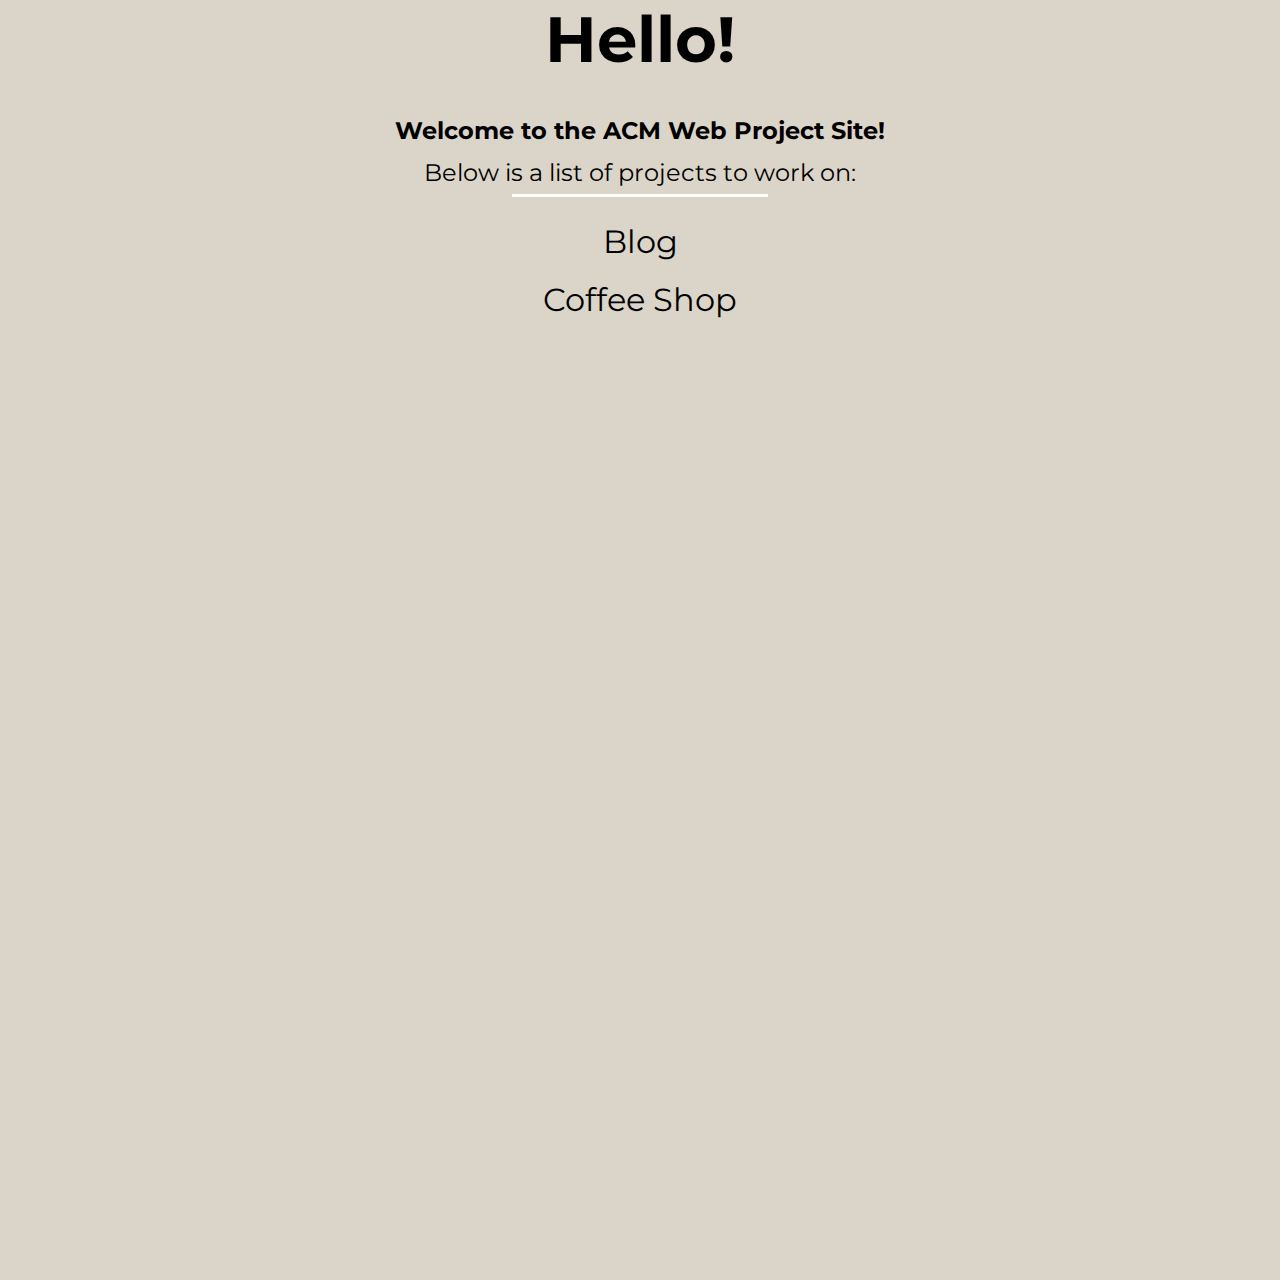
<file: index.html>
<!DOCTYPE html>
<html lang="en">
  <head>
    <meta charset="UTF-8" />
    <meta name="viewport" content="width=device-width, initial-scale=1.0" />
    <link rel="stylesheet" href="./home-page-resources/styles.css" />
    <title>Home Page</title>
  </head>
  <body>
    <div class="site-container">
      <div class="welcome">
        <h1>Hello!</h1>
        <h2>Welcome to the ACM Web Project Site!</h2>
        <p>Below is a list of projects to work on:</p>
        <div class="line"></div>
        <a class="underline-hover" href="./blog-site/index.html">Blog</a>
        <br />
        <br />
        <a class="underline-hover" href="./coffee-shop/restaurantindex.html"
          >Coffee Shop</a
        >
      </div>
    </div>
  </body>
</html>
</file>
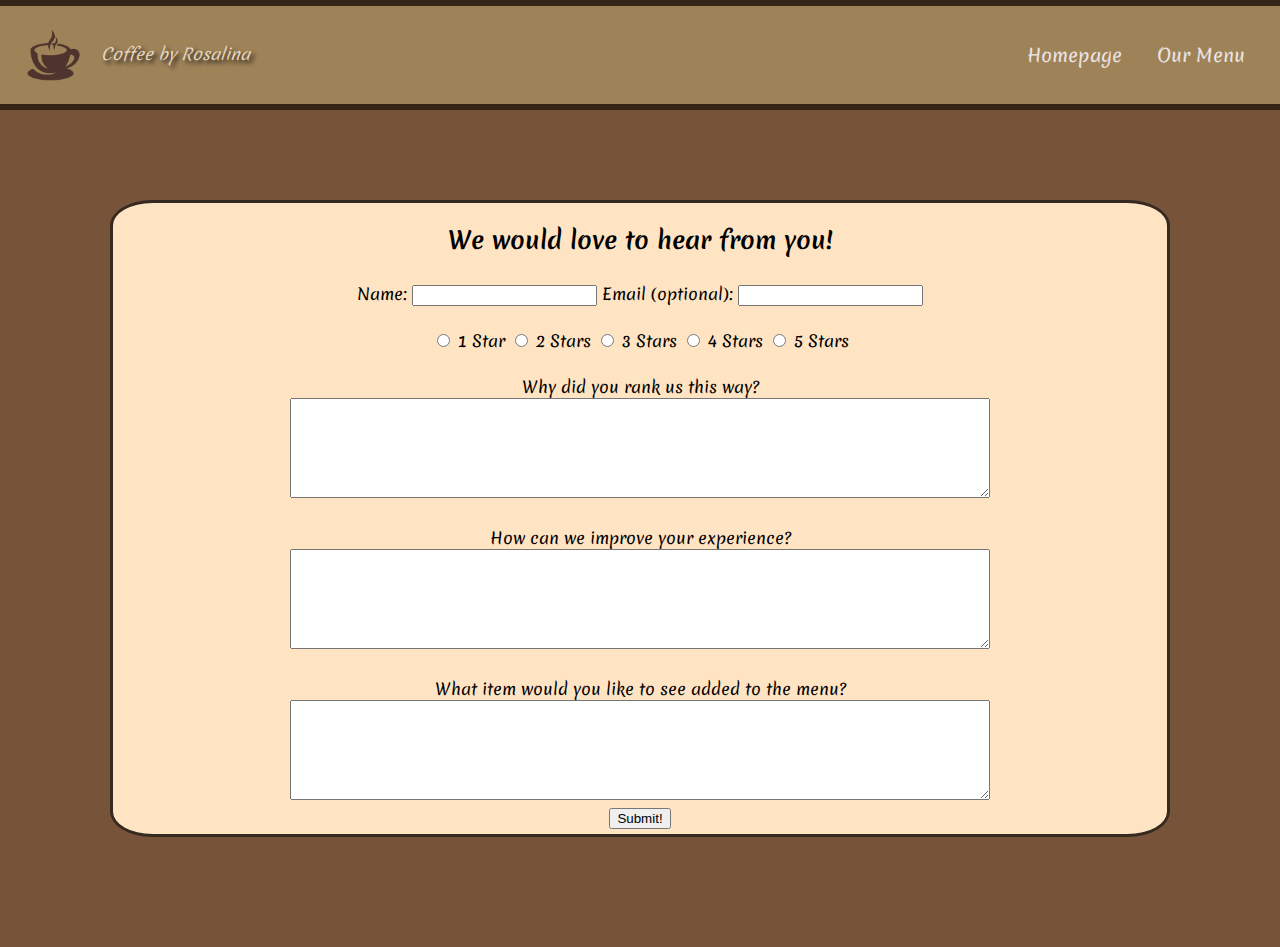
<file: coffee-shop/restaurantContact.html>
<!DOCTYPE html>
<html lang="en">
<head>
    <meta charset="UTF-8" />
        <meta name="viewport" content="width=device-width, initial-scale=1.0" />
        <link rel="stylesheet" href="restaurantStyle.css" />
        <link rel="stylesheet" href="https://fonts.googleapis.com/css2?family=Merienda&display=swap" >
        <title>Coffee by Rosalina</title>
</head>
<body style="background-color:rgb(119, 83, 58)">
    <div style="height: 90px;">
        <header style="text-align: right;">
            <nav>
                <img src="./CoffeeLogoPNG.png" alt="Coffee Logo" style="float: left; width: 55px; margin-top: -14px; margin-left:6px">
                <p style="float: left; margin-top: 0px; margin-left: 20px; color: rgb(230, 213, 190); text-shadow: 3px 3px 4px #171111;"><em>Coffee by Rosalina</em></p>
                <ul>
                    <li><a href="./restaurantIndex.html">Homepage</a></li>
                    <li><a href="./restuarantMenu.html">Our Menu</a></li>
                </ul>
            </nav>
        </header>
    </div>


    <div class="container" style="display: grid; text-align: center;">
        <h2 style="color: black;">We would love to hear from you!</h2>
        <form style="margin:5px;">
            <label for="name">Name:</label>
            <input type="text" id="name" name="name" required>
            <label for="email">Email (optional):</label>
            <input type="email" id="email" name="email">
            <br><br>
            
            <input type="radio" id="one_star" name="rating" value="one" required>
            <label for="one">1 Star</label>
            <input type="radio" id="two_stars" name="rating" value="two" required>
            <label for="two">2 Stars</label>
            <input type="radio" id="three_stars" name="rating" value="three" required>
            <label for="three">3 Stars</label>
            <input type="radio" id="four_stars" name="rating" value="four" required>
            <label for="four">4 Stars</label>
            <input type="radio" id="five_stars" name="rating" value="five" required>
            <label for="five">5 Stars</label>
            
            <br><br>
            <label for="ranking">Why did you rank us this way?</label>
            <br>
            <textarea name="ranking" style="width:700px; height:100px; font-family: Geneva, sans-serif;"></textarea>
            
            <br><br>
            <label for="improvement">How can we improve your experience?</label>
            <br>
            <textarea name="improvement" style="width:700px; height:100px; font-family: Geneva, sans-serif;"></textarea>

            <br><br>
            <label for="new_item">What item would you like to see added to the menu?</label>
            <br>
            <textarea name="new_item" style="width:700px; height:100px; font-family: Geneva, sans-serif;"></textarea>

            <br>
            <input type="submit" value="Submit!">
        </form>
    </div>
</body>
</html>
</file>
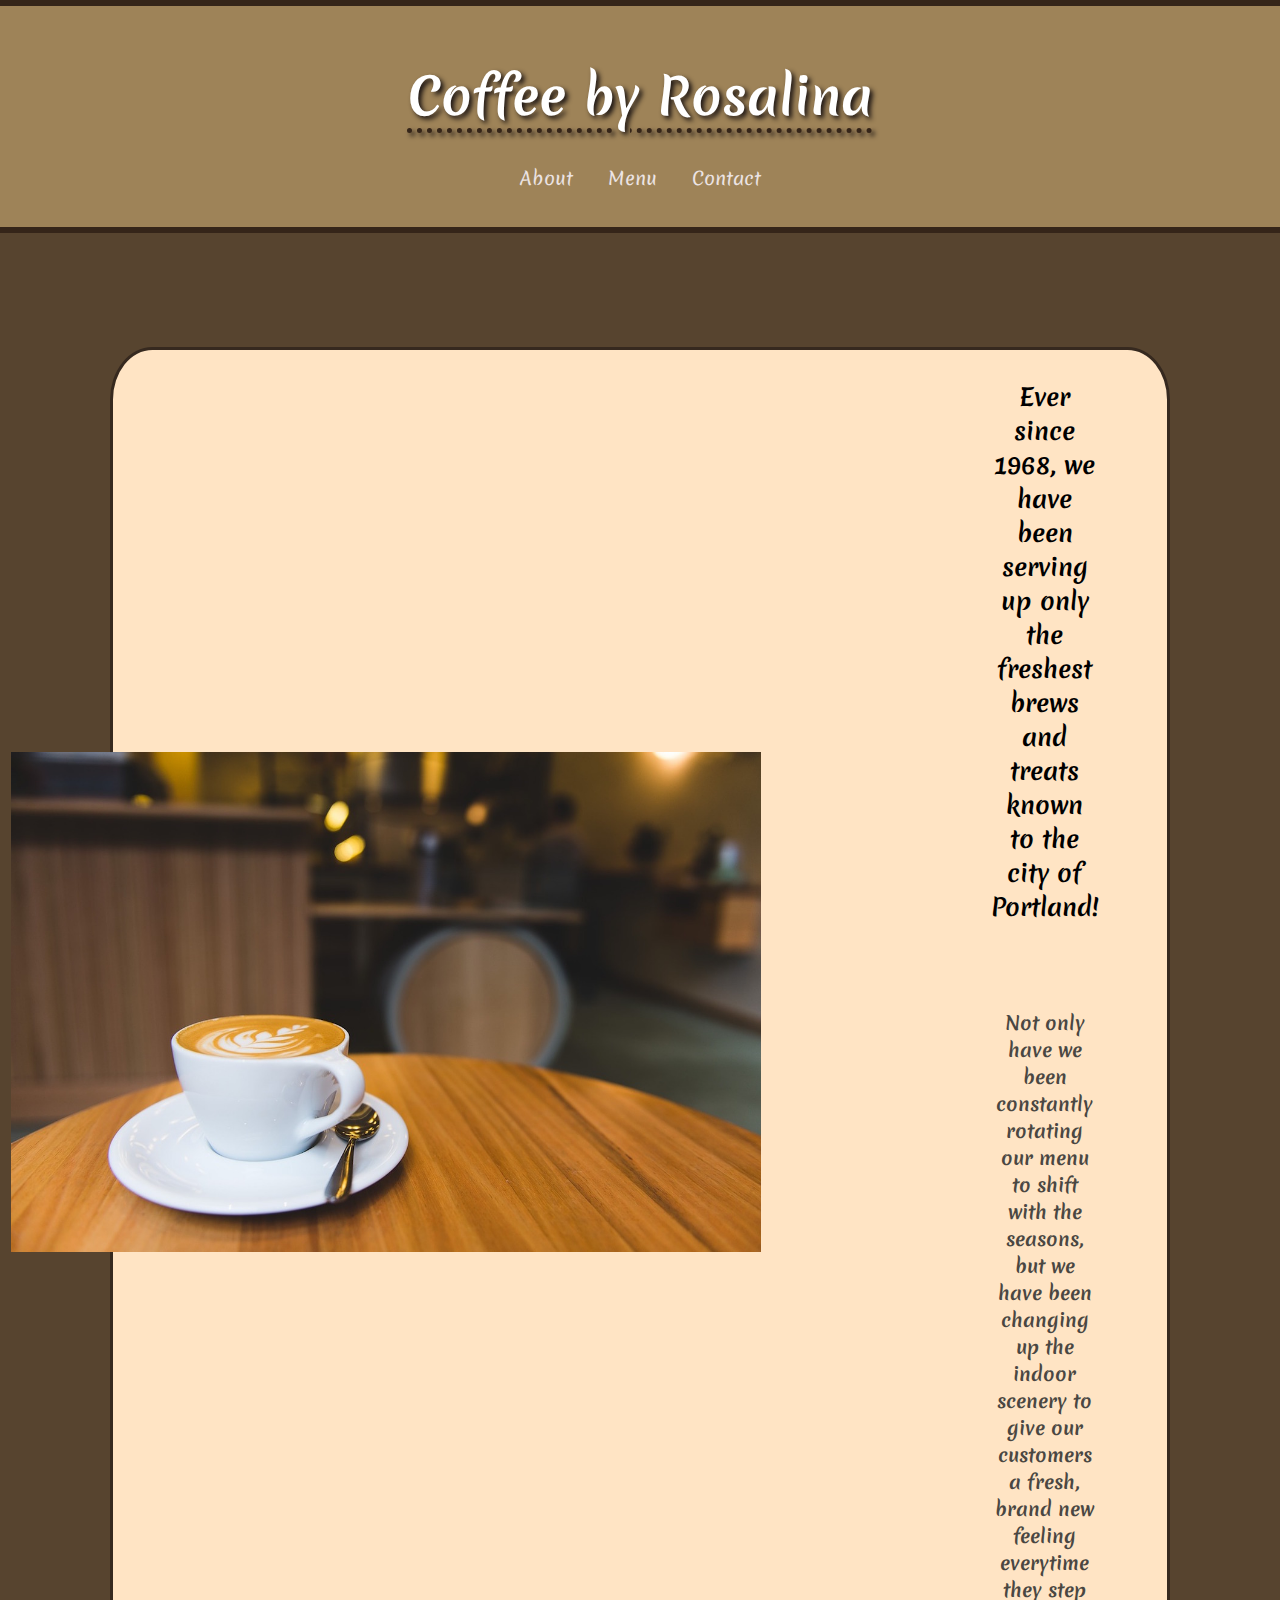
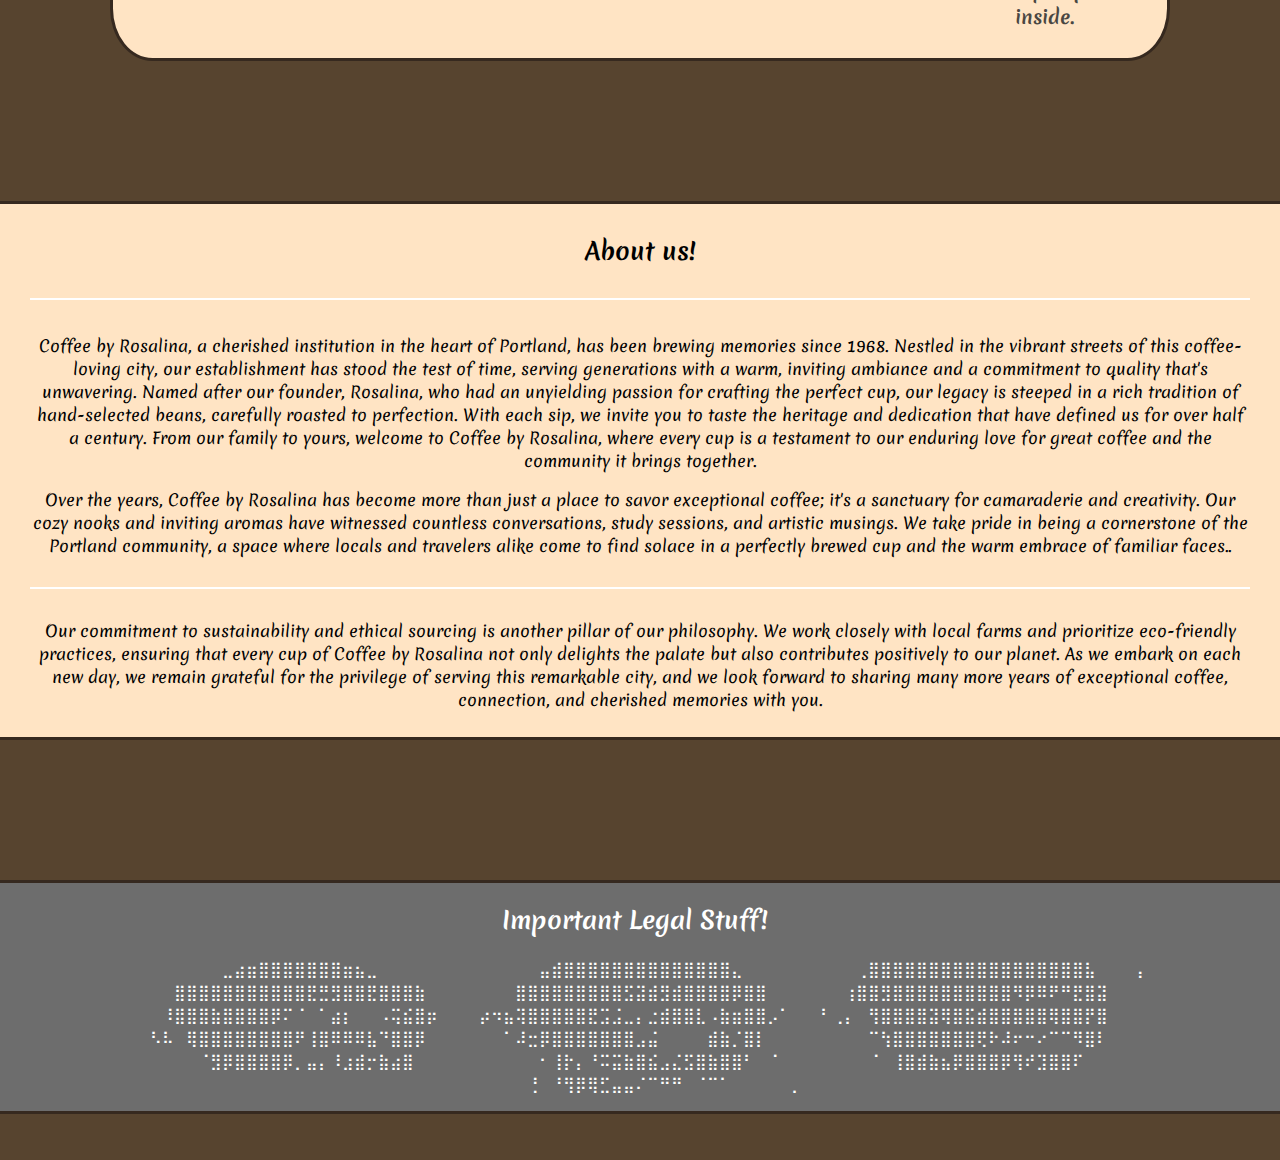
<file: coffee-shop/restaurantIndex.html>
<!-- Restaurant Menu Page: Students can design a webpage for a fictional restaurant, complete with a menu, contact information, and images of dishes. -->

<!DOCTYPE html>
<html lang="en">
    <head>
        <meta charset="UTF-8" />
        <meta name="viewport" content="width=device-width, initial-scale=1.0" />
        <link rel="stylesheet" href="restaurantStyle.css" />
        <link rel="stylesheet" href="https://fonts.googleapis.com/css2?family=Merienda&display=swap" >
        <title>Coffee by Rosalina</title>
    </head>

    <body>
        <div style="height: 237px;">
            <header>
                <h1>Coffee by Rosalina</h1>
                <nav>
                    <ul>
                        <li><a href="#about">About</a></li>
                        <li><a href="./restuarantMenu.html">Menu</a></li>
                        <li><a href="./restaurantContact.html">Contact</a></li>
                    </ul>
                </nav>
            </header>
        </div>
        
        <div class="container">
            <div>
                <img src="./landingPageIMG.jpg" alt="Coffee Shop Image" style="height: 500px;">
            </div>
            <div style="text-align: center;">
                <h2>Ever since 1968, we have been serving up only the freshest brews and treats known to the city of Portland!</h2>
                <br><br>
                <h3 style="color: rgb(74, 71, 66);">Not only have we been constantly rotating our menu to shift with the seasons, but we have been changing up the
                    indoor scenery to give our customers a fresh, brand new feeling everytime they step inside.
                </h3>
            </div>
        </div>
        
        
        
        <div id="about" class="container" style="display: grid; margin:0px; margin-bottom:50px; margin-top:140px; border-left: 0px; border-right: 0px; border-radius: 0; text-align: center;"> 
            <div style="margin-right: 30px; margin-bottom:0px;">
                <h2 style="margin-bottom:30px;">About us!</h2>
                <hr color="white" size="2">
            </div>
            <div style="margin-right: 30px; margin-top:10px;">
                <p>Coffee by Rosalina, a cherished institution in the heart of Portland, has been brewing memories since 1968. Nestled in the vibrant streets of this coffee-loving city, our establishment has stood
                    the test of time, serving generations with a warm, inviting ambiance and a commitment to quality that's unwavering. Named after our founder, Rosalina, who had an unyielding passion for 
                    crafting the perfect cup, our legacy is steeped in a rich tradition of hand-selected beans, carefully roasted to perfection. With each sip, we invite you to taste the heritage and 
                    dedication that have defined us for over half a century. From our family to yours, welcome to Coffee by Rosalina, where every cup is a testament to our enduring love for great coffee and the community it brings together.</p>
                <p style="margin-bottom: 30px;">Over the years, Coffee by Rosalina has become more than just a place to savor exceptional coffee; it's a sanctuary for camaraderie and creativity. Our cozy nooks and inviting aromas have witnessed 
                    countless conversations, study sessions, and artistic musings. We take pride in being a cornerstone of the Portland community, a space where locals and travelers alike come to find solace 
                    in a perfectly brewed cup and the warm embrace of familiar faces..</p>
                <hr color="white" size="2">
                <p style="margin-top: 30px;">Our commitment to sustainability and ethical sourcing is another pillar of our philosophy. We work closely with local farms and prioritize eco-friendly practices, ensuring that every cup of 
                    Coffee by Rosalina not only delights the palate but also contributes positively to our planet. As we embark on each new day, we remain grateful for the privilege of serving this 
                    remarkable city, and we look forward to sharing many more years of exceptional coffee, connection, and cherished memories with you.</p>
            </div>
        </div> 
        
        <div id="about" class="landing-footer"> 
            <div style="margin-right: 30px;">
                <h2>Important Legal Stuff!</h2>
            </div>
            <div style="margin-right: 30px;">
                <p>⠀⠀⠀⠀⠀⠀⠀⠀⣀⣴⣶⣿⣿⣿⣿⣿⣿⣿⣶⣦⣀⠀⠀⠀⠀⠀⠀⠀
                    ⠀⠀⠀⠀⠀⠀⣤⣾⣿⣿⣿⣿⣿⣿⣿⣿⣿⣿⣿⣿⣿⣿⣄⠀⠀⠀⠀⠀
                    ⠀⠀⠀⠀⢀⣿⣿⣿⣿⣿⣿⣿⣿⣿⣿⣿⣿⣿⣿⣿⣿⣿⣿⣧⠀⠀⠀⢠
                    ⠀⠀⠀⠀⣿⣿⣿⣿⣿⣿⣿⣿⣿⣿⣿⣟⣛⣻⣿⣿⣟⣿⣿⣿⣷⠀⠀⠀
                    ⠀⠀⠀⠀⣿⣿⣿⣿⣿⣿⣿⣿⣿⣫⣽⣾⣻⣾⣿⣿⣿⣿⡿⣿⣿⠀⠀⠀
                    ⠀⠀⠀⢰⣿⣿⣻⣿⣿⣿⣿⣿⣿⣿⣿⣿⣿⠻⡿⠿⠟⠛⣟⣿⣽⠀⠀⠀
                    ⠀⠀⠀⠸⣿⣿⣿⣷⣿⣿⣿⣿⡿⠍⠈⠀⠁⣴⡆⠀⠀⠠⢭⣮⣿⡶⠀⠀
                    ⠀⡴⠲⣦⢽⣿⣿⣿⣿⣿⣟⣩⣨⣀⡄⣐⣾⣿⣿⣇⠠⣷⣶⣿⣿⡠⠁⠀
                    ⠀⠃⢀⡄⠀⢻⣿⣿⣿⣿⣽⢿⣿⣯⣾⣿⣿⣿⣿⣿⢿⣿⣿⡟⣿⠀⠀⠀
                    ⠀⠀⠣⠧⠀⢿⣿⣿⣿⣿⣿⣿⣿⣿⠟⢸⣿⠿⠿⠿⣧⠙⣿⣿⡿⠀⠀⠀
                    ⠀⠀⠀⠁⠼⣒⡿⣿⣿⣿⣿⣿⣿⣿⣠⣬⠀⠀⠀⠀⣾⣷⡈⣿⡇⠀⠀⠀
                    ⠀⠀⠀⠀⠀⠉⢳⣿⣿⣿⣿⣿⣿⣿⢟⠗⠼⠖⠒⠔⠉⠉⠻⣿⠇⠀⠀⠀
                    ⠀⠀⠀⠀⠀⠀⠈⣻⡿⣿⣿⣿⣿⡿⡀⣤⡄⠸⣰⣾⡒⣷⣴⣿⠀⠀⠀⠀
                    ⠀⠀⠀⠀⠀⠀⠂⢸⡗⡄⠘⠭⣭⣷⣿⣮⣠⣌⣫⣿⣷⣿⣿⠃⠀⠈⠀⠀
                    ⠀⠀⠀⠀⠀⠈⠀⢸⣿⣾⣷⣦⡿⣿⣿⣿⡿⢻⠞⣹⣿⣿⠏⠀⠀⠀⠀⠀
                    ⠀⠀⠀⠀⠀⢘⠀⠘⢻⡿⢿⣋⣤⣤⠌⠉⠛⠛⠀⠈⠉⠁⠀⠀⠀⠀⠀⡀</p>
            </div>
        </div> 
    </body>
</html>
</file>
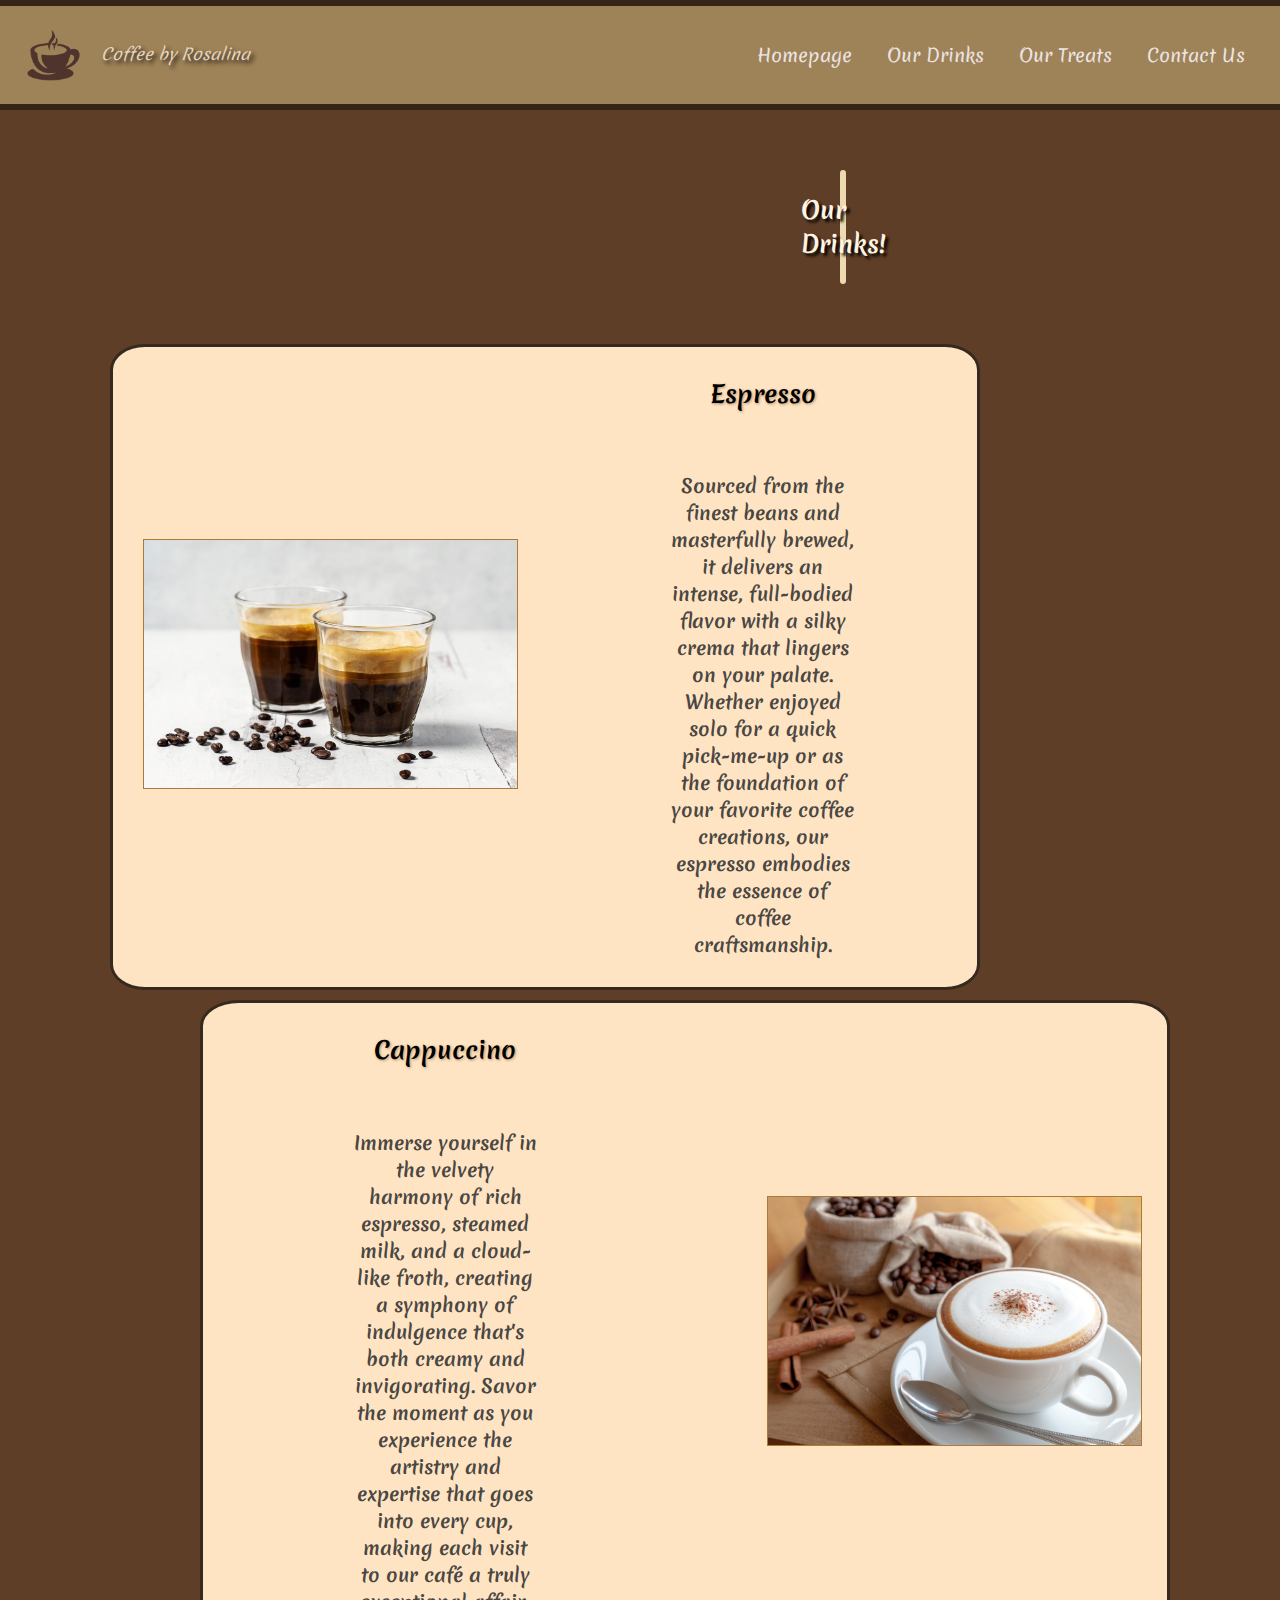
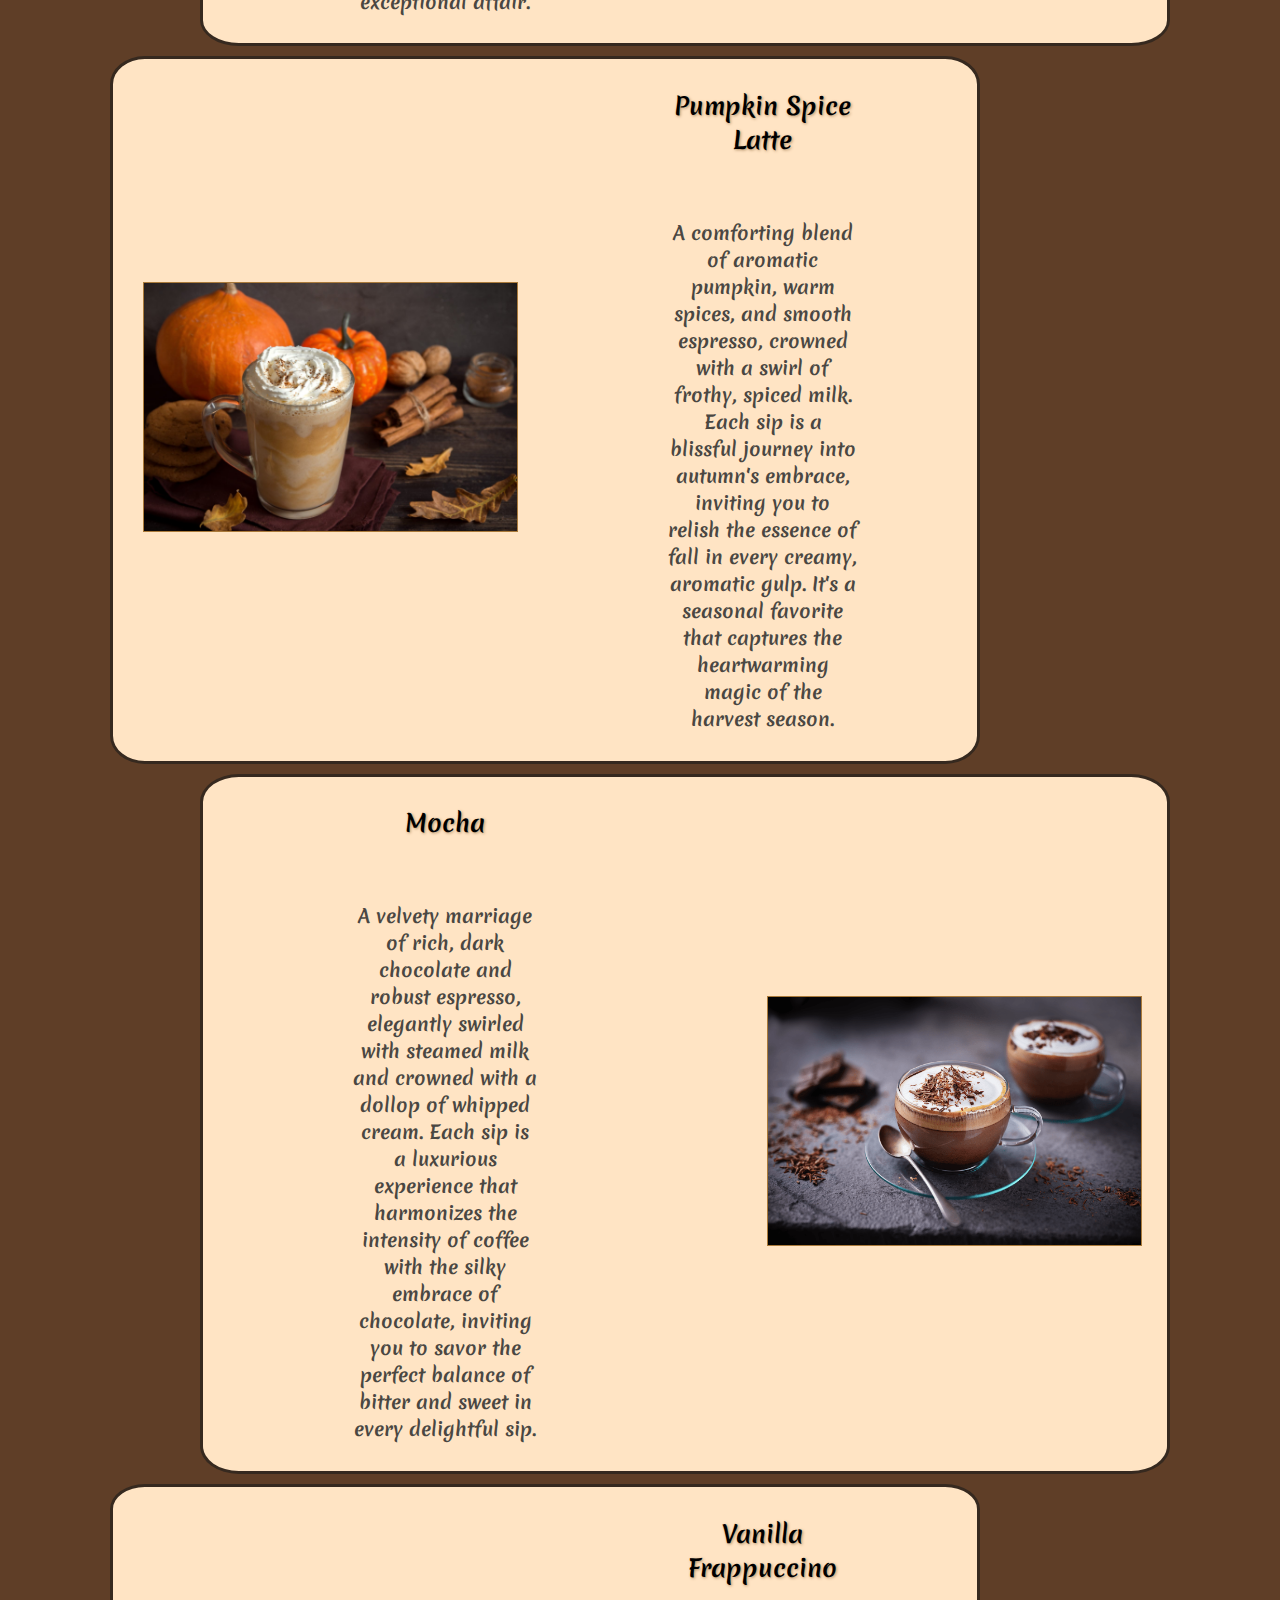
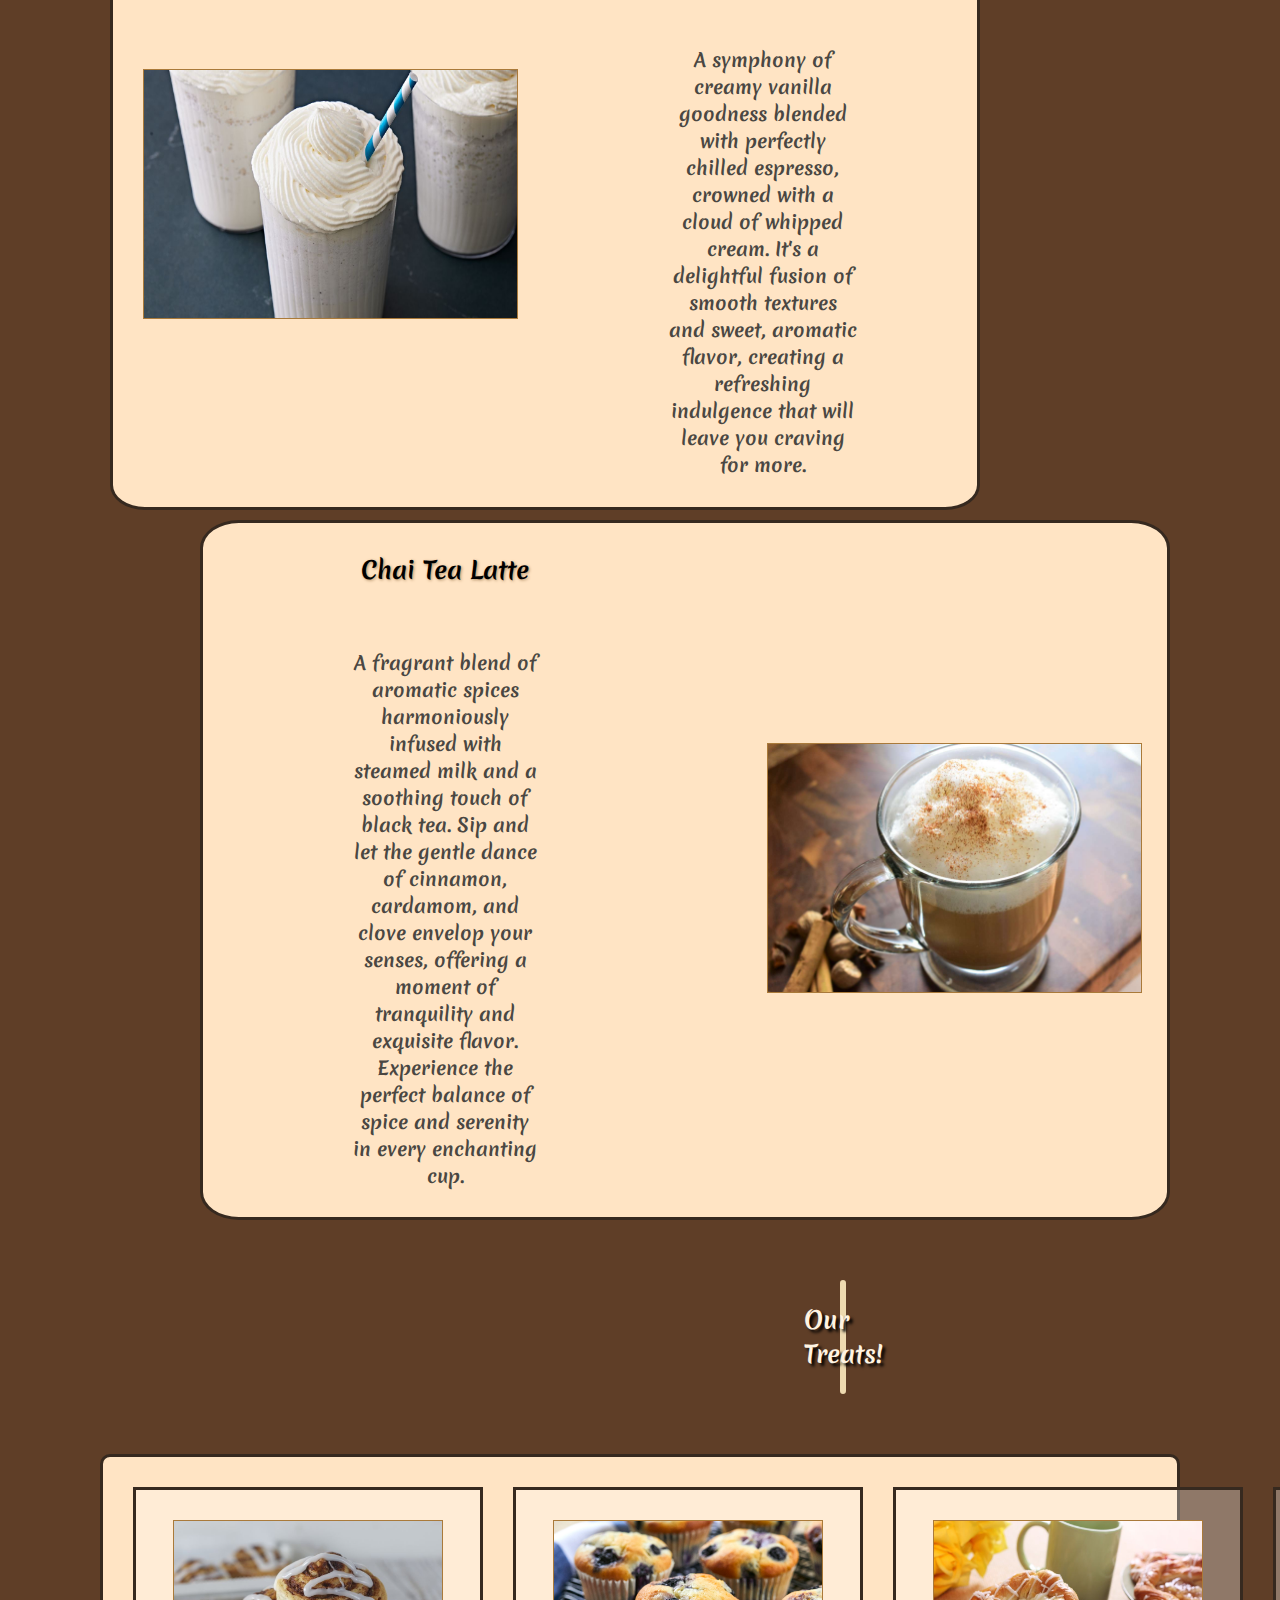
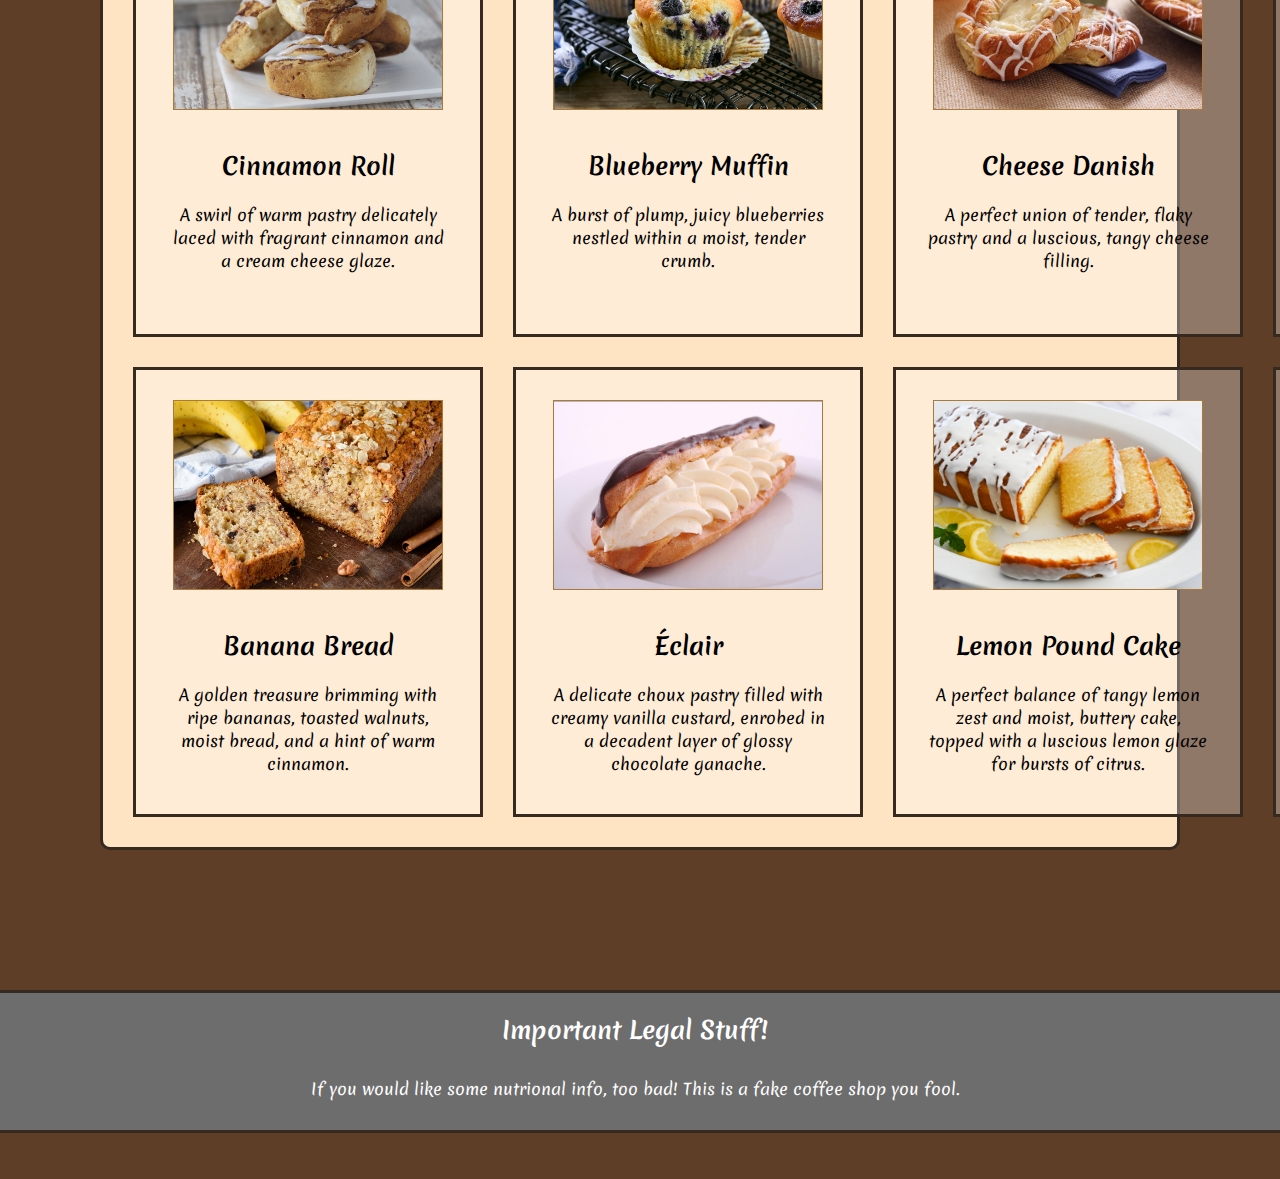
<file: coffee-shop/restuarantMenu.html>
<!DOCTYPE html>
<html lang="en">
<head>
    <meta charset="UTF-8" />
        <meta name="viewport" content="width=device-width, initial-scale=1.0" />
        <link rel="stylesheet" href="restaurantStyle.css" />
        <link rel="stylesheet" href="https://fonts.googleapis.com/css2?family=Merienda&display=swap" >
        <title>Coffee by Rosalina</title>
</head>
<body style="background-color:rgb(95, 62, 39)">
    <div style="height: 90px;">
        <header style="text-align: right;">
            <nav>
                <img src="./CoffeeLogoPNG.png" alt="Coffee Logo" style="float: left; width: 55px; margin-top: -14px; margin-left:6px">
                <p style="float: left; margin-top: 0px; margin-left: 20px; color: rgb(230, 213, 190); text-shadow: 3px 3px 4px #171111;"><em>Coffee by Rosalina</em></p>
                <ul>
                    <li><a href="./restaurantIndex.html">Homepage</a></li>
                    <li><a href="#drinks">Our Drinks</a></li>
                    <li><a href="#treats">Our Treats</a></li>
                    <li><a href="./restaurantContact.html">Contact Us</a></li>
                </ul>
            </nav>
        </header>
    </div>

    <section id="drinks">
        <div class="container" style="border-color: rgb(238, 218, 176); border-radius: 40px; margin-top: 80px; margin-left: 840px; margin-right:840px; margin-bottom: 60px; background-color: #9e8358;">
            <h2 style="color: rgb(255, 244, 226); text-shadow: 3px 3px 3px black;">Our Drinks!</h2>
        </div>

        <div class="container" style="margin-top: 10px; margin-bottom: 10px; margin-right:300px;">
            <div>
                <img src="./FoodGraphics/espresso.jpg" alt="Espresso" style="height: 250px; width: 375px; border: 1px solid rgb(170, 122, 58);">
            </div>
            <div style="margin-left: -50px; margin-right: 120px; text-align: center;">
                <h2 style="text-shadow: 1px 1px 3px rgb(180, 145, 104);">Espresso</h2>
                <br>
                <h3 style="color: rgb(74, 71, 66);">Sourced from the finest beans and masterfully brewed, it delivers an intense, full-bodied flavor 
                    with a silky crema that lingers on your palate. Whether enjoyed solo for a quick pick-me-up or as the foundation of your favorite 
                    coffee creations, our espresso embodies the essence of coffee craftsmanship.
                </h3>
            </div>
        </div>

        <div class="container" style="margin-top: 10px; margin-bottom: 10px; margin-left:200px;">
            <div style="margin-left: 150px; text-align: center;">
                <h2 style="text-shadow: 1px 1px 3px rgb(180, 145, 104);">Cappuccino</h2>
                <br>
                <h3 style="color: rgb(74, 71, 66);">Immerse yourself in the velvety harmony of rich espresso, steamed milk, 
                    and a cloud-like froth, creating a symphony of indulgence that's both creamy and invigorating. Savor the moment 
                    as you experience the artistry and expertise that goes into every cup, making each visit to our café a truly exceptional affair.
                </h3>
            </div>
            <div style="margin-right: 25px;">
                <img src="./FoodGraphics/cappuccino.jpg" alt="Cappuccino" style="height: 250px; width: 375px; border: 1px solid rgb(170, 122, 58);">
            </div>
        </div>

        <div class="container" style="margin-top: 10px; margin-bottom: 10px; margin-right:300px;">
            <div>
                <img src="./FoodGraphics/pumpkinSpiceLatte.jpg" alt="Pumpkin Spice Latte" style="height: 250px; width: 375px; border: 1px solid rgb(170, 122, 58);">
            </div>
            <div style="margin-left: -50px; margin-right: 120px; text-align: center;">
                <h2 style="text-shadow: 1px 1px 3px rgb(180, 145, 104);">Pumpkin Spice Latte</h2>
                <br>
                <h3 style="color: rgb(74, 71, 66);">A comforting blend of aromatic pumpkin, warm spices, and smooth espresso, 
                    crowned with a swirl of frothy, spiced milk. Each sip is a blissful journey into autumn's embrace, inviting 
                    you to relish the essence of fall in every creamy, aromatic gulp. It's a seasonal favorite that captures the heartwarming magic of the harvest season.
                </h3>
            </div>
        </div>

        <div class="container" style="margin-top: 10px; margin-bottom: 10px; margin-left:200px;">
            <div style="margin-left: 150px; text-align: center;">
                <h2 style="text-shadow: 1px 1px 3px rgb(180, 145, 104);">Mocha</h2>
                <br>
                <h3 style="color: rgb(74, 71, 66);">A velvety marriage of rich, dark chocolate and robust 
                    espresso, elegantly swirled with steamed milk and crowned with a dollop of whipped cream. 
                    Each sip is a luxurious experience that harmonizes the intensity of coffee with the silky embrace of chocolate, 
                    inviting you to savor the perfect balance of bitter and sweet in every delightful sip.
                </h3>
            </div>
            <div style="margin-right: 25px;">
                <img src="./FoodGraphics/mocha.png" alt="Coffee Shop Image" style="height: 250px; width: 375px; border: 1px solid rgb(170, 122, 58);">
            </div>
        </div>

        <div class="container" style="margin-top: 10px; margin-bottom: 10px; margin-right:300px;">
            <div>
                <img src="./FoodGraphics/vanillaFrappuccino.jpg" alt="Vanilla Frappuccino" style="height: 250px; width: 375px; border: 1px solid rgb(170, 122, 58);">
            </div>
            <div style="margin-left: -50px; margin-right: 120px; text-align: center;">
                <h2 style="text-shadow: 1px 1px 3px rgb(180, 145, 104);">Vanilla Frappuccino</h2>
                <br>
                <h3 style="color: rgb(74, 71, 66);">A symphony of creamy vanilla goodness blended with 
                    perfectly chilled espresso, crowned with a cloud of whipped cream. It's a delightful 
                    fusion of smooth textures and sweet, aromatic flavor, creating a refreshing indulgence 
                    that will leave you craving for more.
                </h3>
            </div>
        </div>

        <div class="container" style="margin-top: 10px; margin-bottom: 10px; margin-left:200px;">
            <div style="margin-left: 150px; text-align: center;">
                <h2 style="text-shadow: 1px 1px 3px rgb(180, 145, 104);">Chai Tea Latte</h2>
                <br>
                <h3 style="color: rgb(74, 71, 66);">A fragrant blend of aromatic spices harmoniously infused with steamed milk 
                    and a soothing touch of black tea. Sip and let the gentle dance of cinnamon, cardamom, and clove envelop 
                    your senses, offering a moment of tranquility and exquisite flavor. Experience the perfect balance of spice and serenity in every enchanting cup.
                </h3>
            </div>
            <div style="margin-right: 25px;">
                <img src="./FoodGraphics/chaiTeaLatte.jpg" alt="Chai Tea Latte" style="height: 250px; width: 375px; border: 1px solid rgb(170, 122, 58);">
            </div>
        </div>
    </section>

    <section id="treats">
        <div class="container" style="border-color: rgb(238, 218, 176); border-radius: 40px; margin-top: 60px; margin-left: 840px; margin-right:840px; margin-bottom: 60px; background-color: #9e8358;">
            <h2 style="color: rgb(255, 244, 226); text-shadow: 3px 3px 3px black;">Our Treats!</h2>
        </div>

        <div class="treats-grid">
            <div>
                <img src="./FoodGraphics/cinnamonRoll.jpg" alt="Cinnamon Roll">
                <br>
                <h2>Cinnamon Roll</h2>
                <p>A swirl of warm pastry delicately laced with fragrant cinnamon and a cream cheese glaze.</p>
            </div>
            <div>
                <img src="./FoodGraphics/blueberryMuffin.jpg" alt="Blueberry Muffin">
                <br>
                <h2>Blueberry Muffin</h2>
                <p>A burst of plump, juicy blueberries nestled within a moist, tender crumb.</p>
            </div>
            <div>
                <img src="./FoodGraphics/cheeseDanish.jpg" alt="Cheese Danish">
                <br>
                <h2>Cheese Danish</h2>
                <p>A perfect union of tender, flaky pastry and a luscious, tangy cheese filling.</p>
            </div>
            <div>
                <img src="./FoodGraphics/chocolateCroissant.jpg" alt="Chocolate Croissant">
                <br>
                <h2>Chocolate Croissant</h2>
                <p>A symphony of buttery, flaky layers in addition to a luscious core of velvety chocolate.</p>
            </div>
            <div>
                <img src="./FoodGraphics/bananaBread.jpg" alt="Banana Bread">
                <br>
                <h2>Banana Bread</h2>
                <p>A golden treasure brimming with ripe bananas, toasted walnuts, moist bread, and a hint of warm cinnamon.</p>
            </div>
            <div>  
                <img src="./FoodGraphics/eclair.jpg" alt="Éclair">
                <br>
                <h2>Éclair</h2>
                <p>A delicate choux pastry filled with creamy vanilla custard, enrobed in a decadent layer of glossy chocolate ganache.</p>
            </div>
            <div>
                <img src="./FoodGraphics/lemonPoundCake.jpg" alt="Lemon Pound Cake">
                <br>
                <h2>Lemon Pound Cake</h2>
                <p>A perfect balance of tangy lemon zest and moist, buttery cake, topped with a luscious lemon glaze for bursts of citrus.</p>
            </div>
            <div>
                <img src="./FoodGraphics/tiramisu.jpg" alt="Tiramisu">
                <br>
                <h2>Tiramisu</h2>
                <p>A harmonious blend of ladyfingers soaked in rich espresso, layered with velvety mascarpone and dusted with cocoa.</p>
            </div>
        </div>
    </section>

    <div id="about" class="landing-footer"> 
        <div style="margin-right: 30px;">
            <h2>Important Legal Stuff!</h2>
        </div>
        <div style="margin-right: 30px; margin-top: 30px; margin-bottom: 30px;">
            <p>If you would like some nutrional info, too bad! This is a fake coffee shop you fool.</p>
        </div>
    </div> 
</body>
</html>
</file>
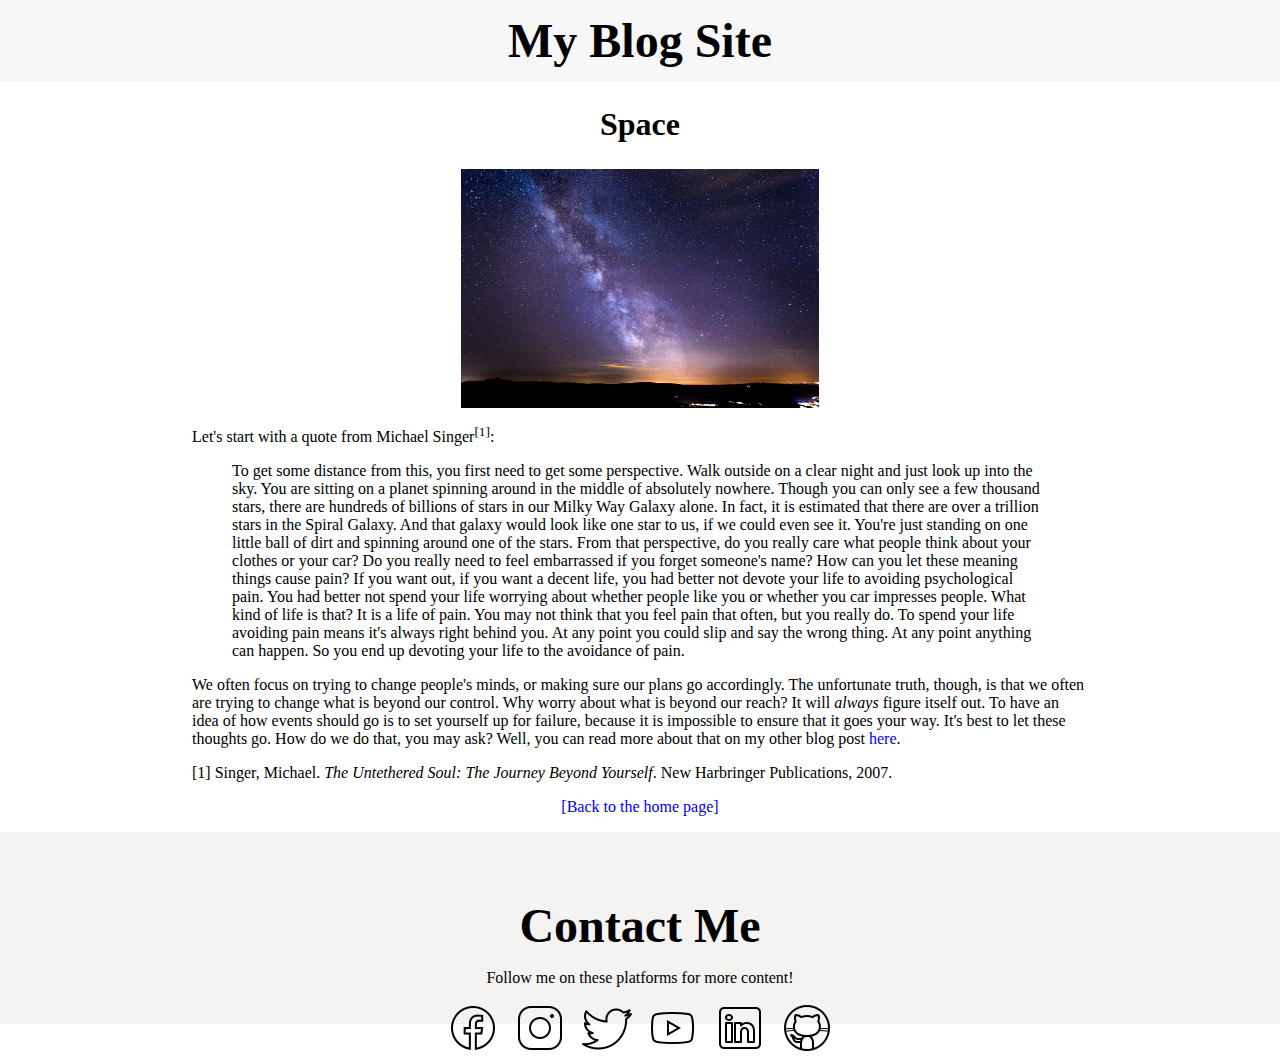
<file: blog-site/pages/space.html>
<!DOCTYPE html>
<html lang="en">
  <head>
    <meta charset="UTF-8" />
    <meta name="viewport" content="width=device-width, initial-scale=1.0" />
    <link rel="stylesheet" href="../resources/css/styles.css" />
    <title>Space</title>
  </head>
  <body>
    <div class="site-container">
      <!-- Header-->
      <div class="header">
        <h1>My Blog Site</h1>
      </div>
      <!-- Content -->
      <div class="blog-container">
        <h2>Space</h2>
        <div class="blog-image-container">
          <img src="../resources/images/space2.jpg" />
        </div>

        <p>Let's start with a quote from Michael Singer<sup>[1]</sup>:</p>
        <blockquote>
          To get some distance from this, you first need to get some
          perspective. Walk outside on a clear night and just look up into the
          sky. You are sitting on a planet spinning around in the middle of
          absolutely nowhere. Though you can only see a few thousand stars,
          there are hundreds of billions of stars in our Milky Way Galaxy alone.
          In fact, it is estimated that there are over a trillion stars in the
          Spiral Galaxy. And that galaxy would look like one star to us, if we
          could even see it. You're just standing on one little ball of dirt and
          spinning around one of the stars. From that perspective, do you really
          care what people think about your clothes or your car? Do you really
          need to feel embarrassed if you forget someone's name? How can you let
          these meaning things cause pain? If you want out, if you want a decent
          life, you had better not devote your life to avoiding psychological
          pain. You had better not spend your life worrying about whether people
          like you or whether you car impresses people. What kind of life is
          that? It is a life of pain. You may not think that you feel pain that
          often, but you really do. To spend your life avoiding pain means it's
          always right behind you. At any point you could slip and say the wrong
          thing. At any point anything can happen. So you end up devoting your
          life to the avoidance of pain.
        </blockquote>
        <p>
          We often focus on trying to change people's minds, or making sure our
          plans go accordingly. The unfortunate truth, though, is that we often
          are trying to change what is beyond our control. Why worry about what
          is beyond our reach? It will <em>always</em> figure itself out. To
          have an idea of how events should go is to set yourself up for
          failure, because it is impossible to ensure that it goes your way.
          It's best to let these thoughts go. How do we do that, you may ask?
          Well, you can read more about that on my other blog post
          <a href="../index.html"> here</a>.
        </p>
        <p>
          [1] Singer, Michael.
          <i>The Untethered Soul: The Journey Beyond Yourself</i>. New
          Harbringer Publications, 2007.
        </p>
        <a href="../index.html">
          <p style="text-align: center">[Back to the home page]</p>
        </a>
      </div>
      <!-- Contact -->
      <div class="bkg-div">
        <br />
        <div class="contact-page">
          <h3>Contact Me</h3>
          <p>Follow me on these platforms for more content!</p>
          <div class="contact-page-icons">
            <a href="https://www.facebook.com">
              <img id="facebook-img" src="../resources/icons/facebook-50.png" />
            </a>
            <a href="https://www.instagram.com">
              <img
                id="instagram-img"
                src="../resources/icons/instagram-50.png"
              />
            </a>
            <a href="https://www.twitter.com">
              <img id="twitter-img" src="../resources/icons/twitter-50.png" />
            </a>
            <a href="https://www.youtube.com">
              <img id="youtube-img" src="../resources/icons/youtube-50.png" />
            </a>
            <a href="https://www.linkedin.com">
              <img id="linkedin-img" src="../resources/icons/linkedin-50.png" />
            </a>
            <a href="https://www.github.com">
              <img id="github-img" src="../resources/icons/github-50.png" />
            </a>
          </div>
        </div>
      </div>
    </div>
  </body>
  <script>
    const facebookImage = document.getElementById("facebook-img");
    facebookImage.addEventListener("mouseover", function () {
      facebookImage.src = "../resources/icons/facebook-50-filled.png";
    });
    facebookImage.addEventListener("mouseout", function () {
      facebookImage.src = "../resources/icons/facebook-50.png";
    });
  </script>
  <script>
    const instagramImage = document.getElementById("instagram-img");
    instagramImage.addEventListener("mouseover", function () {
      instagramImage.src = "../resources/icons/instagram-50-filled.png";
    });
    instagramImage.addEventListener("mouseout", function () {
      instagramImage.src = "../resources/icons/instagram-50.png";
    });
  </script>
  <script>
    const twitterImage = document.getElementById("twitter-img");
    twitterImage.addEventListener("mouseover", function () {
      twitterImage.src = "../resources/icons/twitter-50-filled.png";
    });
    twitterImage.addEventListener("mouseout", function () {
      twitterImage.src = "../resources/icons/twitter-50.png";
    });
  </script>
  <script>
    const youtubeImage = document.getElementById("youtube-img");
    youtubeImage.addEventListener("mouseover", function () {
      youtubeImage.src = "../resources/icons/youtube-50-filled.png";
    });
    youtubeImage.addEventListener("mouseout", function () {
      youtubeImage.src = "../resources/icons/youtube-50.png";
    });
  </script>
  <script>
    const linkedinImage = document.getElementById("linkedin-img");
    linkedinImage.addEventListener("mouseover", function () {
      linkedinImage.src = "../resources/icons/linkedin-50-filled.png";
    });
    linkedinImage.addEventListener("mouseout", function () {
      linkedinImage.src = "../resources/icons/linkedin-50.png";
    });
  </script>
  <script>
    const githubImage = document.getElementById("github-img");
    githubImage.addEventListener("mouseover", function () {
      githubImage.src = "../resources/icons/github-50-filled.png";
    });
    githubImage.addEventListener("mouseout", function () {
      githubImage.src = "../resources/icons/github-50.png";
    });
  </script>
</html>
</file>
<file: home-page-resources/styles.css>
@import url("https://fonts.googleapis.com/css2?family=Montserrat:ital,wght@0,200;1,200&display=swap");

body {
  margin: 0;
}

.site-container {
  margin: 0px 0px 0px 0px;
  background-color: #dbd5c9;
  height: 100vw;
  max-height: 100vw;
}

.welcome {
  text-align: center;
  font-family: "Montserrat";
}
.welcome h1 {
  margin: 0vw 0vw 3vw 0vw;
  color: black;
  font-size: 4em;
}
.welcome h2 {
  margin: 0vw 0vw 1vw 0vw;
  color: black;
}
.welcome a {
  color: black;
  font-size: 2em;
  text-decoration: none;
  margin: 0vw 0vw 0vw 0vw;
}
.welcome a:visited {
  color: black;
  text-decoration: none;
}
.welcome a:hover {
  color: gray;
}
.welcome p {
  font-size: 1.5em;
  font-family: "Montserrat", "sans-serif";
  font-style: bold;
  color: black;
  margin: 0vw 0vw 0.5vw 0vw;
}

.line {
  height: 0.2em;
  width: 20vw;
  background-color: white;
  margin: auto;
  margin-bottom: 2vw;
}

.underline-hover {
  color: black;
  text-decoration: none;
  position: relative;
}
.underline-hover::before {
  content: "";
  position: absolute;
  width: 100%;
  height: 2px;
  background-color: white;
  bottom: -3px;
  left: 0;
  transform: scaleX(0);
  transform-origin: left center;
  transition: transform 0.3s ease-in-out;
}
.underline-hover:hover::before {
  transform: scaleX(1);
}
</file>
<file: coffee-shop/restaurantStyle.css>
*, *:before, *:after {
    box-sizing: border-box;
}

html {
    scroll-behavior: smooth;
}

body {
    font-family: "Merienda", sans-serif;
    margin: 0;
    padding: 0;
    background-color: #57442f;
}

h1 {
    font-size: 50px;
    text-shadow: 3px 3px 5px #171111;
    text-decoration: underline dotted rgb(53, 37, 25) 5px ;
    text-underline-offset: 13px;
}

header {
    background-color: #9e8358;
    color: #fff;
    padding: 20px;
    text-align: center;
    position: absolute;
    width: 100%;
    z-index: 1000;
    border-top: 6px solid rgb(53, 37, 25);
    border-bottom: 6px solid rgb(53, 37, 25);
}

nav ul {
    list-style-type: none;
    padding: 0;
}

nav li {
    display: inline;
    margin: 0 15px;
}

nav a {
    color: #ece4e4;
    text-decoration: none;
    font-size: 18px;
    text-decoration: underline 2px #ece4e400;
    text-underline-offset: 5px;
    transition: text-decoration-color 400ms, color 400ms;
}

nav a:hover {
    color: #f5bf73;
    text-decoration-color: #ece4e470;
}

nav a:active {
    color: #3d3428;
}

.menu-item {
    margin-bottom: 30px;
}

.container {
    display: flex;
    align-items: center;
    justify-content: center;
    background-color: bisque;
    margin: 110px;
    border-radius: 4%;
    border: 3px solid rgb(54, 41, 31);
}

.container div{
    margin-left: 30px;
    margin-right: 200px;
    margin-top: 10px;
    margin-bottom: 10px;
}

.landing-footer {
    background-color: rgb(109, 109, 109);
    border-top: 3px solid rgb(54, 41, 31);
    border-bottom: 3px solid rgb(54, 41, 31);
    color: white;
    margin-bottom:46px;
    margin-top:140px;
    text-align: center;
}

.landing-footer div {
    margin-right: 20px;
    margin-left: 20px;
}

.treats-grid {
    display: grid;
    justify-content: space-around;
    grid-template-columns: 350px 350px 350px 350px;
    background-color: bisque;
    margin-right: 100px;
    margin-left: 100px;
    margin-bottom: 100px;
    border-radius: 10px;
    border: 3px solid rgb(54, 41, 31);
    padding: 30px;
    gap: 30px;
}

.treats-grid div {
    background-color: rgba(255, 255, 255, 0.3);
    border: 3px solid rgb(54, 41, 31);
    text-align: center;
    height: 450px;
    padding: 30px;
}

.treats-grid div img {
    width: 270px;
    height: 190px;
    border: 1px solid rgb(170, 122, 58);
    margin-bottom: 14px;
}
</file>
<file: blog-site/resources/css/styles.css>
body {
  margin: 0;
  padding: 0;
}

.site-container {
  margin: 0;
  padding: 0;
}

.header {
  max-height: 10vw;
  padding: 1vw 0vw 1vw 0vw;
  background-color: #f7f7f7;
}

.header h1 {
  text-align: center;
  margin: 0px 0px 0px 0px;
  font-size: 3em;
  font-family: "Gill Sans";
}

.blog-container {
  margin: auto;
  width: 70%;
}

.blog-container a {
  text-decoration: none;
}
.blog-container a:visited {
  /* color: black; */
  text-decoration: none;
}

.blog-container a:hover {
  color: black;
  text-decoration: none;
}

.blog-container h2 {
  text-align: center;
  font-size: 2em;
  margin: 2vw 0px 2vw 0px;
  font-family: "Gill Sans";
}

.blog-container img {
  display: block;
  margin-right: auto;
  margin-left: auto;
  max-width: 50%;
}

.blog-image-container {
  width: 80%;
  /* justify-content: center; */
  margin-left: auto;
  margin-right: auto;
  max-width: 80%;
}

.container {
  margin: 1vw 8vw 0px 8vw;
  /* max-height: 500vw; */
}

.bkg-div {
  background-color: #f5f2f2;
  height: 15vw;
  max-height: 15vw;
}

.contact-page {
  text-align: center;
}

.contact-page h3 {
  text-align: center;
  font-family: "Gill Sans";
  font-size: 3em;
  margin-bottom: 0;
}

.contact-page p {
  text-align: center;
  font-family: "Gill Sans";
  font-size: 1em;
}

.contact-page-icons {
  margin: auto;
  justify-content: center;
}

.contact-page-icons img {
  margin: 0px 0.5vw 0px 0.5vw;
}

.contact-page-icons a {
  text-decoration: none;
}

.intro {
  padding-top: 1vw;
  margin-bottom: 1vw;
}
.intro h4 {
  color: black;
  text-align: left;
  font-size: 1.5em;
  font-family: "Gill Sans", "Gill Sans MT";
  margin-top: 1vw;
  margin-bottom: 0.5vw;
}
.intro p {
  font-family: "Gill Sans";
  font-style: italic;
  color: #363636;
  margin-top: 0;
  margin-bottom: 1vw;
}
.intro h4:hover {
  color: #636363;
}
.intro p:hover {
  color: #595959;
}

.col-3 {
  flex: 1; /* defines size of flex 1*/
  padding: 1vw;
}

.col-6 {
  flex: 2;
  padding: 1vw;
}

.thumbnail {
  margin: auto; /* horizontal center */
  /* height: 80%;
  width: 80%; */
  max-width: 100%; /* ensures image doesn't exceed */
}

.thumbnail img {
  width: 100%;
  /* margin: 0px 20% 0px 20%; */
}

.featured-item {
  margin: auto;
}
.featured-item a {
  color: black;
  text-decoration: none;
}

.flex-grid {
  display: flex;
}
</file>
